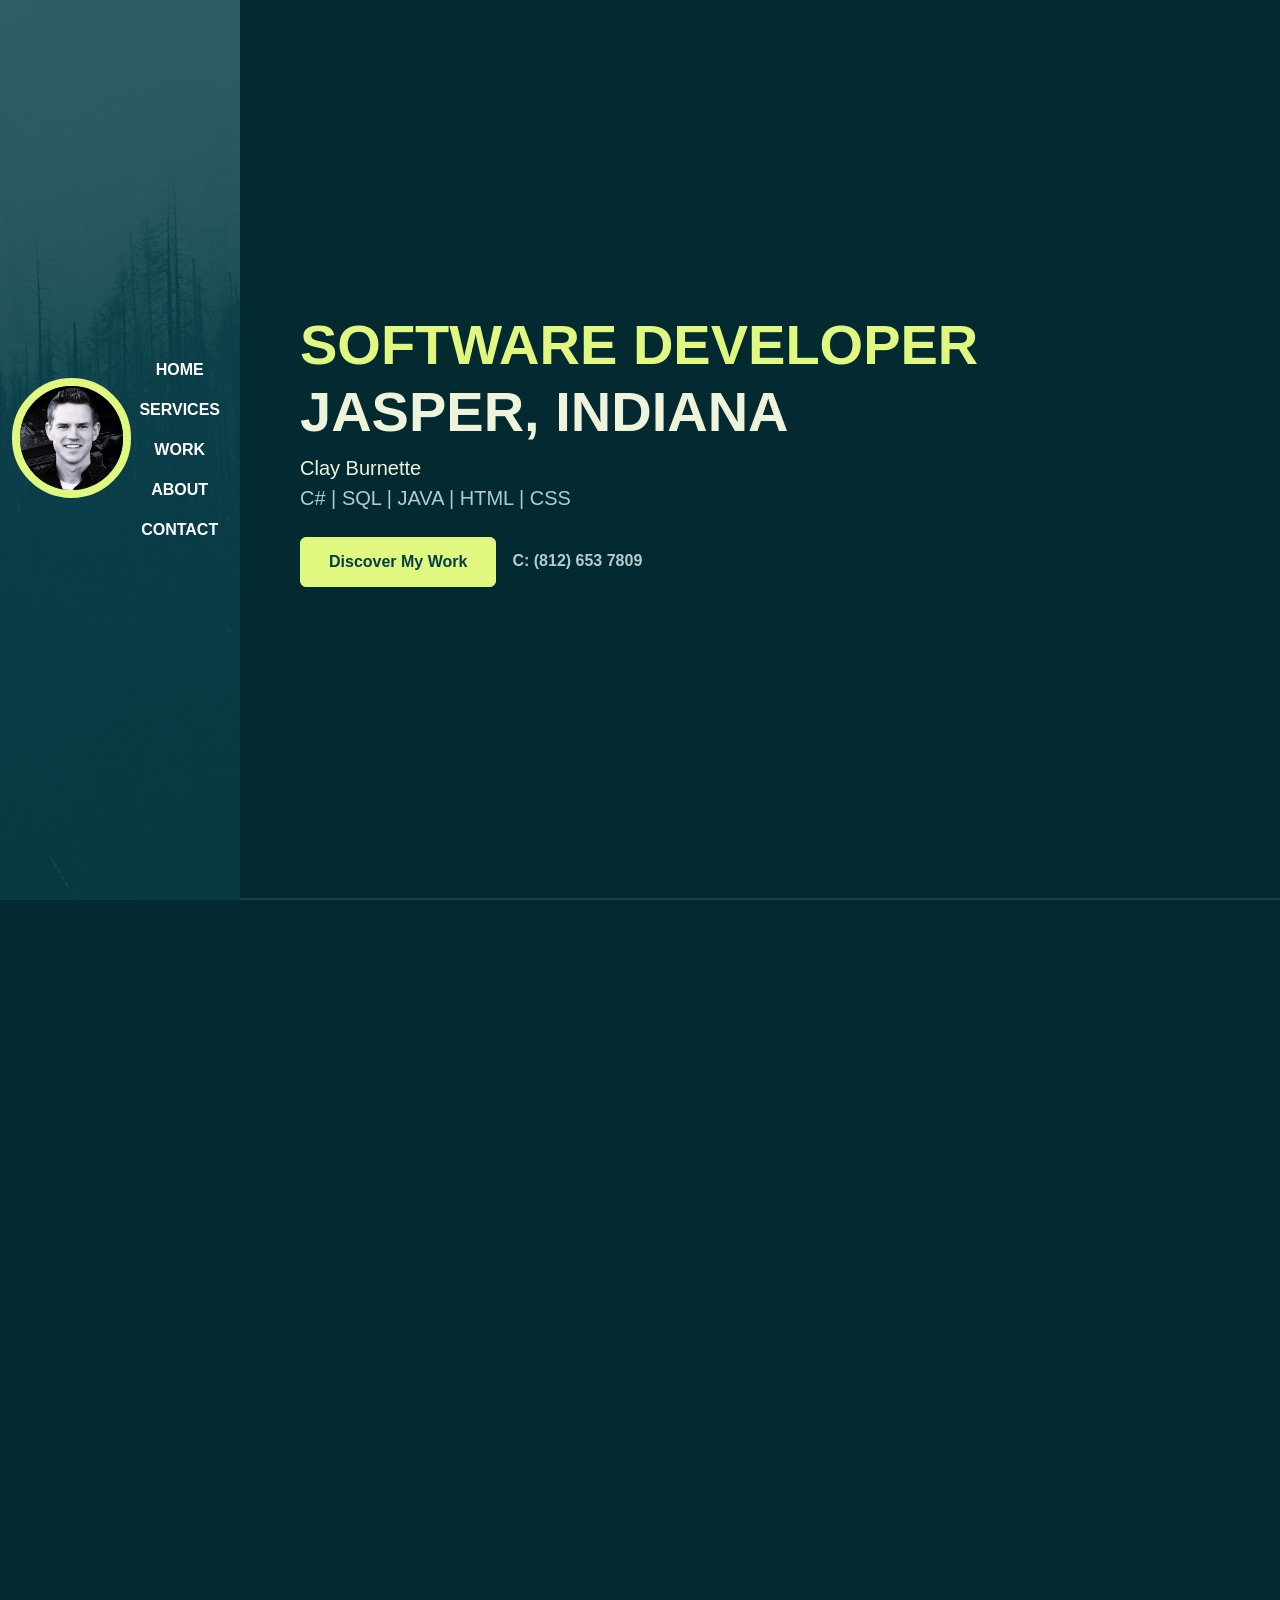
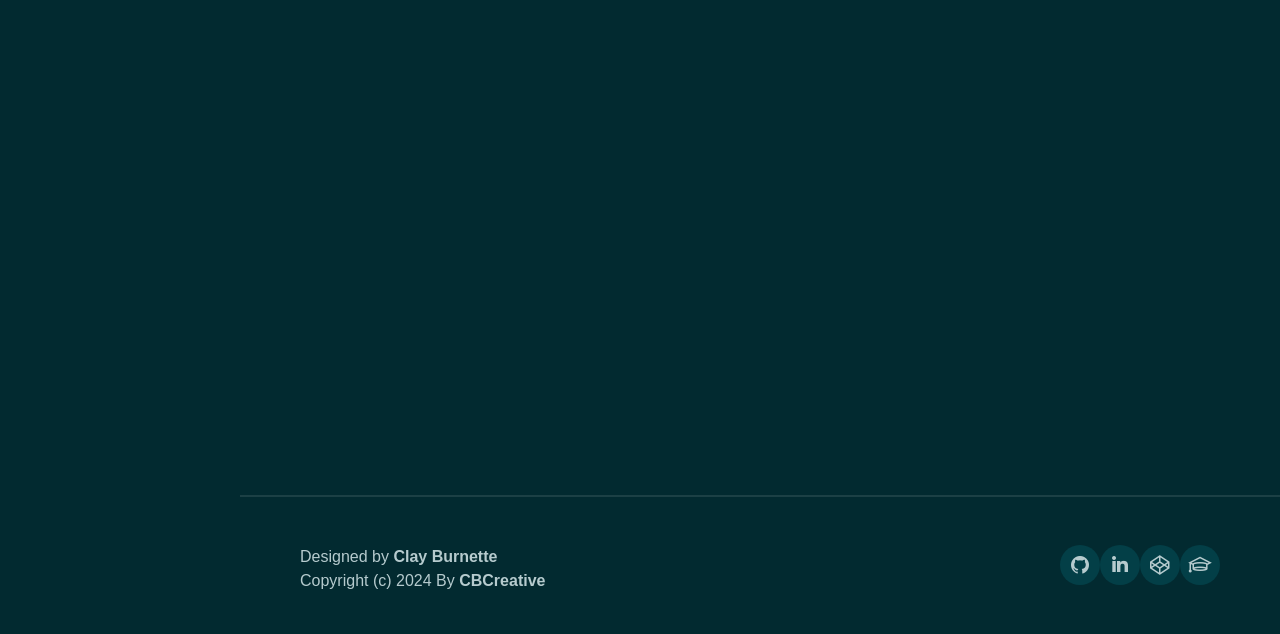
<file: index.html>
<!DOCTYPE html>
<html data-bs-theme="light" lang="en">

<head>
    <meta charset="utf-8">
    <meta name="viewport" content="width=device-width, initial-scale=1.0, shrink-to-fit=no">
    <title>Clay Burnette Portfolio</title>
    <meta name="description" content="Clay Burnette Portfolio">
    <link rel="stylesheet" href="assets/bootstrap/css/bootstrap.min.css">
    <link rel="stylesheet" href="assets/css/Line%20Awesome%20Brands.css">
    <link rel="stylesheet" href="assets/css/Line%20Awesome%20Free.css">
    <link rel="stylesheet" href="assets/css/aos.min.css">
    <link rel="stylesheet" href="assets/css/bootstrap.min.css">
    <link rel="stylesheet" href="assets/css/line-awesome.min.css">
    <link rel="stylesheet" href="assets/css/style.css">
</head>

<body data-bs-spy="scroll" data-bs-target=".navbar">
    <nav class="navbar navbar-expand-lg fixed-top navbar-dark">
        <div class="container"><a class="navbar-brand mb-lg-4 mx-lg-auto" href="#"><span class="fw-bold d-block d-lg-none h3">Clay Burnette</span><img class="rounded-circle d-none d-lg-block" src="assets/img/person.jpg" alt=""></a><button data-bs-toggle="collapse" data-bs-target="#navbarNav" class="navbar-toggler" type="button" aria-controls="navbarNav" aria-expanded="false" aria-label="Toggle navigation"><span class="navbar-toggler-icon"></span></button>
            <div class="collapse navbar-collapse" id="navbarNav">
                <ul class="navbar-nav text-lg-center flex-lg-column ms-auto">
                    <li class="nav-item"><a class="nav-link" href="#home">Home</a></li>
                    <li class="nav-item"><a class="nav-link" href="#services">Services</a></li>
                    <li class="nav-item"><a class="nav-link" href="#work">Work</a></li>
                    <li class="nav-item"><a class="nav-link" href="#about">About</a></li>
                    <li class="nav-item"></li>
                    <li class="nav-item"></li>
                    <li class="nav-item"><a class="nav-link" href="#contact">Contact</a></li>
                </ul>
            </div>
        </div>
    </nav>
    <div id="content-wrapper">
        <section class="px-lg-5 full-height" id="home">
            <div class="container">
                <div class="row">
                    <div class="col-lg-10" style="padding-right: 0px;">
                        <h1 class="display-4 fw-bold" data-aos="fade-up" style="padding-right: 0px;margin-right: 0px;"><span class="text-brand" style="padding-right: 0px;">SOFTWARE DEVELOPER</span><br>JASPER, INDIANA</h1>
                        <p class="lead mt-2 mb-4" data-aos="fade-up" data-aos-delay="300"><strong><span style="color: rgb(238, 243, 219); background-color: rgb(2, 42, 48);">Clay Burnette&nbsp;</span></strong><br><strong><span style="background-color: rgb(2, 42, 48);">C# | SQL | JAVA | HTML | CSS&nbsp;</span></strong></p>
                        <div data-aos="fade-up" data-aos-delay="600" style="font-size: 16px;"><a class="btn me-3 btn-brand" role="button" href="#work">Discover My Work</a><a class="link-custom" href="tel:<+8126537809>" style="margin-left: -0px;padding-left: 0px;margin-right: 25px;">C: (812) 653 7809</a></div>
                    </div>
                </div>
            </div>
        </section>
        <section class="px-lg-5 full-height" id="services">
            <div class="container">
                <div class="row pb-4" data-aos="fade-up">
                    <div class="col-lg-8" style="font-size: calc(1.5rem + 2.7vw);">
                        <h6 class="text-brand">SERVICES</h6>
                        <h1>Elevate Your Digital Presence</h1>
                    </div>
                </div>
                <div class="row gy-4">
                    <div class="col-md-4" data-aos="fade-up">
                        <div class="p-4 service bg-base rounded-4 shadow-effect">
                            <div class="iconbox rounded-4"><i class="las la-laptop-code"></i></div>
                            <h5 class="mt-4 mb-2">Software Development</h5>
                            <p><span style="background-color: rgb(3, 63, 71);">I craft digital solutions that will transform complex problems into elegant, user-friendly software experiences.</span></p>
                        </div>
                    </div>
                    <div class="col-md-4" data-aos="fade-up" data-aos-delay="300">
                        <div class="p-4 service bg-base rounded-4 shadow-effect">
                            <div class="iconbox rounded-4"><i class="las la-headset"></i></div>
                            <h5 class="mt-4 mb-2">IT Support</h5>
                            <p><span style="background-color: rgb(3, 63, 71);">I provide swift and efficient technical assistance, ensuring seamless operations and empowering users to navigate technology with confidence.</span></p>
                        </div>
                    </div>
                    <div class="col-md-4" data-aos="fade-up" data-aos-delay="600">
                        <div class="p-4 service bg-base rounded-4 shadow-effect">
                            <div class="iconbox rounded-4"><i class="las la-layer-group"></i></div>
                            <h5 class="mt-4 mb-2">Web Design</h5>
                            <p>I blend creativity with code to sculpt captivating digital landscapes that engage, inspire, and leave a lasting impression.</p>
                        </div>
                    </div>
                </div>
            </div>
        </section>
        <section class="px-lg-5 full-height" id="work">
            <div class="container">
                <div class="row pb-4" data-aos="fade-up">
                    <div class="col-lg-8">
                        <h6 class="text-brand">WORK</h6>
                        <h1>Featured Projects</h1>
                    </div>
                </div>
                <div class="row gy-4">
                    <div class="col-md-6" data-aos="fade-up">
                        <div class="card-custom rounded-4 bg-base shadow-effect">
                            <div class="card-custom-image rounded-4"><img class="rounded-4" src="assets/img/project-1.jpg" alt=""></div>
                            <div class="p-4 card-custom-content">
                                <h4>Pet Rental Model/View/Controller</h4>
                                <p>Embark in the seamless architecture of my MVC creation, where every aspect harmonizes to bring to life a dynamic pet rental platform, marrying intuitive user interfaces with robust backend functionalities for an unparalleled user experience. Explore a world where pets become more than companions, they're seamlessly integrated into everyday life, fostering connections and enriching experiences for both owners and renters alike.</p><a class="link-custom" href="https://github.com/ClayBurnette/PetRentalWebMVC">GitHub Repo</a>
                            </div>
                        </div>
                    </div>
                    <div class="col-md-6" data-aos="fade-up" data-aos-delay="300">
                        <div class="card-custom rounded-4 bg-base shadow-effect">
                            <div class="card-custom-image rounded-4"><img class="rounded-4" src="assets/img/project-2.jpg" alt=""></div>
                            <div class="p-4 card-custom-content">
                                <h4>Ship, Captain, Crew C# Console App</h4>
                                <p>Step aboard this thrilling voyage using my C# console application, 'Ship Captain Crew.' Harnessing the power of object-oriented programming and efficient algorithms, this program expertly simulates the exhilarating dice game with precision and flair, inviting players to immerse themselves fully and passionately in the intricacies of strategic dice rolling and score calculation for an unforgettable gaming experience for all.</p><a class="link-custom" href="https://github.com/ClayBurnette/ShipCaptainCrewUpdated">GitHub Repo</a>
                            </div>
                        </div>
                    </div>
                    <div class="col-md-6" data-aos="fade-up">
                        <div class="card-custom rounded-4 bg-base shadow-effect">
                            <div class="card-custom-image rounded-4"><img class="rounded-4" src="assets/img/project-3.jpg" alt=""></div>
                            <div class="p-4 card-custom-content">
                                <h4>Baseball API&nbsp;</h4>
                                <p>Dive into the world of baseball data management with my MLB API, a robust database solution designed to store and organize a wealth of baseball information. From MLB team details to little league stats, this versatile API offers seamless integration and easy access. With features like cascading deletes for streamlined data management and Swagger integration for effortless testing, navigating and interacting with this API is a breeze, making it the ideal tool for enthusiasts and professionals alike seeking comprehensive baseball data solutions.</p><a class="link-custom" href="https://github.com/ClayBurnette/BaseballAPI">GitHub Repo</a>
                            </div>
                        </div>
                    </div>
                    <div class="col-md-6" data-aos="fade-up" data-aos-delay="300">
                        <div class="card-custom rounded-4 bg-base shadow-effect">
                            <div class="card-custom-image rounded-4"><img class="rounded-4" src="assets/img/project-4.png" alt=""></div>
                            <div class="p-4 card-custom-content">
                                <h4>Komodo C# Console Apps</h4>
                                <p>Enter the realm of innovation with a collection of specialized C# Console applications, strategically engineered to tackle operational challenges faced by local business Komodo. From optimizing inventory workflows to enhancing customer engagement, each application is meticulously crafted to elevate efficiency and drive growth. Powered by C# ingenuity and tailored problem-solving, these solutions represent a seamless fusion of technology and business expertise, empowering Komodo to excel in the modern marketplace.</p><a class="link-custom" href="https://github.com/ClayBurnette/GoldBadgeChallenges">GitHub Repo</a>
                            </div>
                        </div>
                    </div>
                </div>
            </div>
        </section>
        <section class="px-lg-5 full-height" id="about">
            <div class="container">
                <div class="row pb-4" data-aos="fade-up">
                    <div class="col-lg-8">
                        <h6 class="text-brand">ABOUT</h6>
                        <h1>Learning &amp; Legacy</h1>
                    </div>
                </div>
                <div class="row gy-5">
                    <div class="col-lg-6">
                        <h3 class="mb-4" data-aos="fade-up" data-aos-delay="300">Education</h3>
                        <div class="row gy-4">
                            <div class="col-12" data-aos="fade-up" data-aos-delay="600">
                                <div class="p-4 bg-base rounded-4 shadow-effect">
                                    <h4>Software Development Bootcamp</h4>
                                    <p class="mb-2 text-brand">Eleven Fifty Academy (June, 2022)</p>
                                    <p class="mb-0">Major: Software Development&nbsp;<br>Cumulative GPA: 3.9&nbsp;<br>Awards: Core Value Leadership Award, Top Of Class</p>
                                </div>
                            </div>
                            <div class="col-12" data-aos="fade-up" data-aos-delay="600">
                                <div class="p-4 bg-base rounded-4 shadow-effect">
                                    <h4>Bachelor of Science in Public Affairs</h4>
                                    <p class="mb-2 text-brand">Indiana University Bloomington (May, 2019)</p>
                                    <p class="mb-0">School of Public and Environmental Affairs<br>Major: Management&nbsp;<br>Cumulative GPA: 3.4&nbsp;</p>
                                </div>
                            </div>
                        </div>
                    </div>
                    <div class="col-lg-6">
                        <h3 class="mb-4" data-aos="fade-up" data-aos-delay="300">Experiance</h3>
                        <div class="row gy-4">
                            <div class="col-12" data-aos="fade-up" data-aos-delay="600">
                                <div class="p-4 bg-base rounded-4 shadow-effect">
                                    <h4>Tier 2 Software Support&nbsp;</h4>
                                    <p class="mb-2 text-brand">Innovation Associates (2022 - Present)</p>
                                    <p class="mb-0" style="font-size: 16px;">Leverage SQL expertise to accelerate issue resolution.<br>Lead critical incident response, diagnosing critical failures.<br>Perform advanced troubleshooting across application &amp; DB</p>
                                </div>
                            </div>
                            <div class="col-12" data-aos="fade-up" data-aos-delay="600">
                                <div class="p-4 bg-base rounded-4 shadow-effect">
                                    <h4>Regional Property Manager</h4>
                                    <p class="mb-2 text-brand">Hunter Bloomington Properties (2018 - 2021)</p>
                                    <p class="mb-0">Orchestrated 1322 units across nine apartment complexes.<br>Cultivated vendor partnerships across all locations.<br>Streamlined accounting for diverse tenant bases.</p>
                                </div>
                            </div>
                        </div>
                    </div>
                </div>
            </div>
        </section>
        <section class="px-lg-5 full-height" id="contact">
            <div class="container">
                <div class="row text-center justify-content-center">
                    <div class="col-lg-8 pb-4" data-aos="fade-up">
                        <h6 class="text-brand">CONTACT</h6>
                        <h1>Let's Connect And Innovate!</h1>
                    </div>
                    <div class="col-lg-8" data-aos="fade-up" data-aos-delay="300">
                        <form class="row g-lg-3 gy-3" data-bss-recipient="6bb2d49bc4a2e68d5df713fba6d8d979">
                            <div class="col-md-6 form-group"><input class="form-control form-control" type="text" placeholder="Name"></div>
                            <div class="col-md-6 form-group"><input class="form-control form-control" type="email" placeholder="Email"></div>
                            <div class="col-12 form-group"><input class="form-control form-control" type="text" placeholder="Subject"></div>
                            <div class="col-12 form-group"><textarea class="form-control form-control" name="" placeholder="Message" rows="4"></textarea></div>
                            <div class="col-12 d-grid form-group"><button class="btn btn-brand" type="submit">SEND</button></div>
                        </form>
                    </div>
                </div>
            </div>
        </section>
        <footer class="px-lg-5 py-5" style="margin-bottom: -11px;">
            <div class="container">
                <div class="row gy-4 justify-content-between" style="margin-bottom: -47px;padding-bottom: 40px;">
                    <div class="col-auto">
                        <p class="mb-0">Designed by <a class="fw-bold" href="#">Clay Burnette</a></p>
                        <p class="mb-0">Copyright (c) 2024 By&nbsp;<a class="fw-bold" href="#">CBCreative</a></p>
                    </div>
                    <div class="col-auto">
                        <div class="social-icons"><a href="https://github.com/ClayBurnette"><i class="lab la-github"></i></a><a href="https://www.linkedin.com/in/clayburnette/"><i class="lab la-linkedin-in"></i></a><a href="https://codepen.io/Claburne"><i class="lab la-codepen"></i></a><a href="https://docs.google.com/document/d/1MeEl1Io1O5Yph7jws4A8GfRXAwyV1gVQ/edit?usp=sharing&amp;ouid=105883736243386568255&amp;rtpof=true&amp;sd=true"><i class="las la-graduation-cap"></i></a></div>
                    </div>
                </div>
            </div>
        </footer>
    </div>
    <script src="assets/bootstrap/js/bootstrap.min.js"></script>
    <script src="assets/js/aos.min.js"></script>
    <script src="assets/js/smart-forms.min.js"></script>
    <script src="assets/js/bs-init.js"></script>
    <script src="assets/js/bootstrap.bundle.min.js"></script>
    <script src="assets/js/aos.js"></script>
    <script src="assets/js/main.js"></script>
</body>

</html>
</file>
<file: assets/css/style.css>
:root {
  --color-body: #b6cbce;
  --color-heading: #eef3db;
  --color-base: #033f47;
  --color-base2: #022a30;
  --color-brand: #e0f780;
  --color-brand2: #deff58;
  --sidbar-width: 240px;
  --font-base: "Bai Jamjuree";
}

body {
  background-color: var(--color-base2);
  color: var(--color-body);
  font-family: var(--font-base), sans-serif;
}

h1, h2, h3, h4, h5, h6 {
  color: var(--color-heading);
  font-weight: 700;
}

a {
  text-decoration: none;
  color: var(--color-body);
  transition: all 0.4s ease;
}

a:hover {
  color: var(--color-brand);
}

img {
  width: 100%;
}

.text-brand {
  color: var(--color-brand);
}

.bg-base {
  background-color: var(--color-base);
}

.full-height {
  min-height: 100vh;
  height: 100%;
  display: flex;
  flex-direction: column;
  justify-content: center;
  padding-top: 80px;
  padding-bottom: 80px;
  border-bottom: 2px solid rgba(255,255,255, 0.1);
}

.shadow-effect {
  transition: all 0.5s;
}

.shadow-effect:hover {
  box-shadow: -6px 6px 0 0 var(--color-brand);
}

.iconbox {
  width: 60px;
  height: 60px;
  display: flex;
  align-items: center;
  justify-content: center;
  font-size: 32px;
  background-color: var(--color-brand);
  color: var(--color-base);
}

/* NAVBAR */

.navbar {
  background-color: var(--color-base);
}

.navbar .nav-link {
  font-weight: 700;
  text-transform: uppercase;
  color: #fff;
}

.navbar .nav-link:hover {
  color: var(--color-brand);
}

@media (min-width: 992px) {
  .navbar {
    min-height: 100vh;
    width: var(--sidbar-width);
    background: linear-gradient(rgba(3, 63, 71, 0.8), rgba(3, 63, 71, 0.8)), url(../../assets/img/sidebar-img.jpg);
    background-size: cover;
    background-position: center;
  }
}

@media (min-width: 992px) {
  .navbar-brand img {
    border: 8px solid var(--color-brand);
  }
}

/* CONTENT WRAPPER */

@media (min-width: 992px) {
  #content-wrapper {
    padding-left: var(--sidbar-width);
  }
}

/* BTN */

.btn {
  padding: 12px 28px;
  font-weight: 700;
}

.btn-brand {
  background-color: var(--color-brand);
  border-color: var(--color-brand);
  color: var(--color-base);
}

.btn-brand:hover, .btn-brand:focus {
  background-color: var(--color-brand2);
  color: var(--color-base);
  border-color: var(--color-brand2);
}

.link-custom {
  font-weight: 700;
  position: relative;
}

.link-custom::after {
  content: "";
  width: 0%;
  height: 2px;
  background-color: var(--color-brand);
  position: absolute;
  left: 0;
  top: 110%;
  transition: all 0.4s;
}

.link-custom:hover::after {
  width: 100%;
}

/* CARD */

.card-custom .card-custom-image {
  overflow: hidden;
}

.card-custom .card-custom-image img {
  transition: all 0.4s ease;
}

.card-custom:hover .card-custom-image img {
  transform: scale(1.1);
}

/* CONTACT */

#contact .form-control {
  background-color: var(--color-base);
  border-color: var(--color-base);
  color: var(--color-body);
}

#contact .form-control:focus {
  border-color: var(--color-brand);
  box-shadow: none;
}

#contact .form-control::placeholder {
  color: var(--color-body);
}

#contact input.form-control {
  height: 44px;
}

/* SOCIAL ICONS */

.social-icons a {
  width: 40px;
  height: 40px;
  display: inline-flex;
  align-items: center;
  justify-content: center;
  background-color: var(--color-base);
  border-radius: 100px;
  font-size: 24px;
}
</file>
<file: assets/css/line-awesome.min.css>
.la, .lab, .lad, .lal, .lar, .las {
  -moz-osx-font-smoothing: grayscale;
  -webkit-font-smoothing: antialiased;
  display: inline-block;
  font-style: normal;
  font-variant: normal;
  text-rendering: auto;
  line-height: 1;
}

.la-codepen:before {
  content: "\f1cb";
}

.la-github:before {
  content: "\f09b";
}

.la-graduation-cap:before {
  content: "\f19d";
}

.la-headset:before {
  content: "\f590";
}

.la-laptop-code:before {
  content: "\f5fc";
}

.la-layer-group:before {
  content: "\f5fd";
}

.la-linkedin-in:before {
  content: "\f0e1";
}

.lab {
  font-family: 'Line Awesome Brands';
}

.la, .las {
  font-family: 'Line Awesome Free';
  font-weight: 900;
}
</file>
